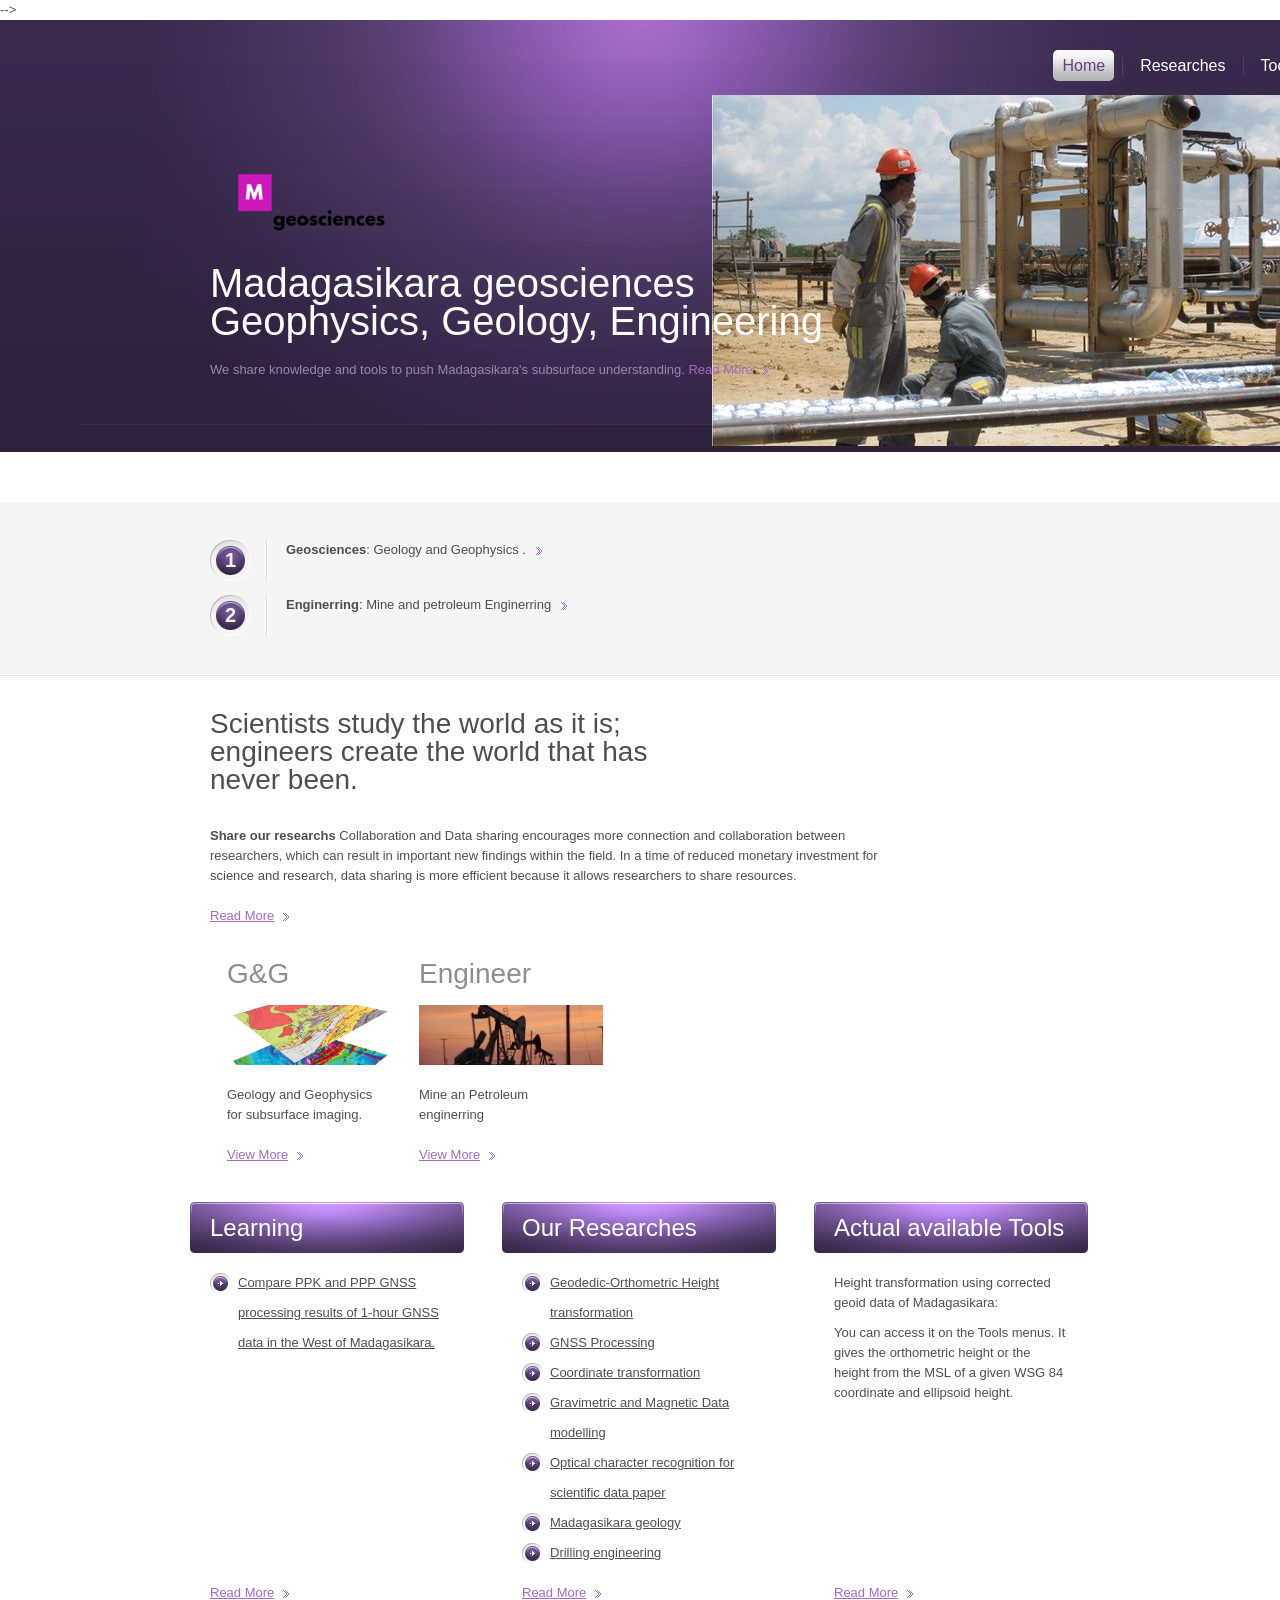
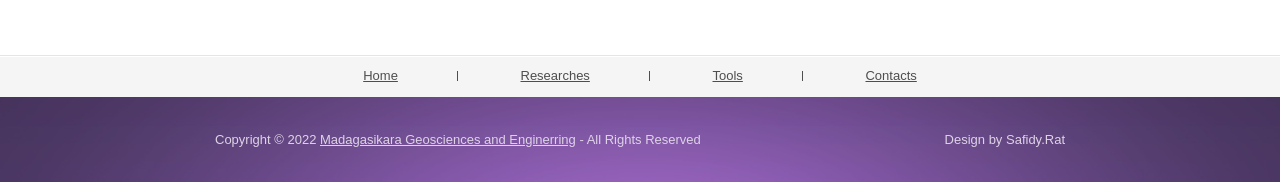
<file: index.html>
<!DOCTYPE html>
<html lang="en">
<head>
<title>Science</title>
<meta charset="utf-8">
<link rel="stylesheet" href="css/layout.css" type="text/css" media="all">
<link rel="stylesheet" href="css/dropdown.css" type="text/css" media="all">


-->
<script src="js/GeoidH.js"></script>

</head>
<body id="page1">
<!-- START PAGE SOURCE -->
<div class="body1"></div>
<div class="body2">
  <div class="main">
    <header>
      <div class="wrapper">
        <nav>
          <ul id="menu">
            <li id="menu_active"><a href="Index.html">Home</a></li>
            <li>
              

              
              <div class="dropdown">
                <a href="">Researches</a>
                <span></span>
                <div class="dropdown-content">

                  

                <a href="pdf/gnssprocessing.pdf " target=”_blank”>GNSSS Processing</a>
                <a href="https://www.researchgate.net/publication/353015941_Transformation_entre_systemes_geodesiques_projection_Laborde_et_le_systeme_de_coordonnee_WGS?_sg=ZvCPl-Z55aW-qpxSltPdK64b4apWb3pXTgAD5MBSC8uZb9dpeFgVDfuW_lF1ruSc_fsjOfGPmCeJDXA" target=”_blank”>Laborde WGS geodetic transformation</a>
            

              
                </div>
              </div>
            
            </li>

            <!-- <li><a href="services.html">Services</a></li> -->


             <li >
              
              <div class="dropdown">
                <a href="">Tools</a>
                <span></span>
                <div class="dropdown-content">


                <a href="./Tools.html">Height transformation</a>
                <a href="./Madamap.html">Madagasikara Public Data and GIS Tools</a>
                <a>Kriggin Interpolation</a>

              
                </div>
              </div>
            
            </li>




            <li class="bg_none"><a href="contacts.html">Contacts</a></li>
          </ul>
        </nav>
        <h1><a href="#" id="logo">science</a></h1>
        

      </div>
      <div class="wrapper">
        <article class="col1 pad_left2">
          <div class="text1">Madagasikara geosciences <span>Geophysics, Geology, Engineering  </span></div>
          <p> We share knowledge and tools to push Madagasikara's subsurface understanding.   <a href="#" class="link1">Read More</a> </p>
        </article>
      </div>
    </header>
  </div>
</div>
<div class="body3">
  <div class="main">
    <section id="content_top">
      <article class="col1 pad_left2">
        <ul class="list1">
          <li> <span class="box1">1</span> <strong>Geosciences</strong>: Geology and Geophysics . <a href="#" class="arrow"></a></li>
          <li> <span class="box1">2</span> <strong>Enginerring</strong>: Mine and petroleum Enginerring  <a href="#" class="arrow"></a></li>
        </ul>
      </article>
    </section>
  </div>
</div>
<div class="main">
  <section id="content">
    <div class="wrapper pad_bot1">
      <article class="col1 pad_left2">
        <h2>Scientists study the world as it is; <span>engineers create the world that has </span><span>never been.</span></h2>
        <p><strong>Share our researchs</strong> Collaboration and Data sharing encourages more connection and collaboration between researchers, which can result in important new findings within the field. In a time of reduced monetary investment for science and research, data sharing is more efficient because it allows researchers to share resources. </p>
        <a href="#" class="link1">Read More</a> </article>
      <article class="col2 pad_left1">
        <h2 class="color1">G&G</h2>
        <figure><img alt="" src="images/gAg.jpg" height="60px" class="pad_bot1 marg_top"></figure>
        <p>Geology and Geophysics for subsurface imaging.</p>
        <a href="#" class="link1">View More</a> </article>
      <article class="col2 pad_left1">
        <h2 class="color1">Engineer</h2>
        <figure><img alt="" src="images/eng.jpg" height="60px" class="pad_bot1 marg_top"></figure>
        <p>Mine an Petroleum enginerring </p>
        <a href="#" class="link1">View More</a> </article>
    </div>
    <div class="wrapper">
      <article class="col3">
        <h3>Learning</h3>
        <div class="pad">
          <ul class="list2 pad_bot1">

            <li><a href="/pdf/gnssprocessing.pdf">Compare PPK and PPP GNSS processing results of 1-hour GNSS data in the West of Madagasikara.</a></li>
          </ul>
          
          <!--<p>em quia voluptas sit aspernatur autoditaut.</p>-->
        </div>
      </article>
      <article class="col3 pad_left1">
        <h3>Our Researches</h3>
        <div class="pad">
          <ul class="list2 pad_bot1">
            <li><a href="Tools.html"">Geodedic-Orthometric Height transformation</a></li>
            <li><a href="/pdf/gnssprocessing.pdf">GNSS Processing</a></li>
            <li><a href="#">Coordinate transformation</a></li>
            <li><a href="#">Gravimetric and Magnetic Data modelling</a></li>
            <li><a href="#">Optical character recognition for scientific data paper</a></li>
            <li><a href="#">Madagasikara geology</a></li>
            <li><a href="#">Drilling engineering</a></li>
          </ul>
        </div>
      </article>
      <article class="col3 pad_left1">
        <h3> Actual available Tools</h3>
        <div class="pad">
          <p class="pad_bot2"> Height transformation using corrected geoid data of Madagasikara:</p>
          <p> You can access it on the Tools menus. It gives the orthometric height or the  height from the MSL of a given WSG 84 coordinate and ellipsoid height. </p>
        </div>
      </article>
    </div>
    <div class="wrapper">
      <article class="col3">
        <div class="pad"><a href="#" class="link1">Read More</a></div>
      </article>
      <article class="col3 pad_left1">
        <div class="pad"><a href="#" class="link1">Read More</a></div>
      </article>
      <article class="col3 pad_left1">
        <div class="pad"><a href="#" class="link1">Read More</a></div>
      </article>
    </div>
  </section>
</div>
<div class="body4">
  <div class="main">
    <div id="footer_menu">
      <nav>
        <ul>
          <li><a href="#">Home</a></li>
          <li><a href="#">Researches</a></li>
          <!--<li><a href="#">Services</a></li>-->
          <li><a href="#">Tools</a></li>
          <li class="bg_none"><a href="#">Contacts</a></li>
        </ul>
      </nav>
    </div>
  </div>
</div>
<footer>
  <div class="footerlink">
    <p class="lf">Copyright &copy; 2022 <a href="#">Madagasikara Geosciences and Enginerring</a> - All Rights Reserved</p>
    <p class="rf">Design by <!--<a href="http://www.templatemonster.com/">-->  Safidy.Rat</a></p>
    <div style="clear:both;"></div>
  </div>
</footer>
<script> Cufon.now(); </script>
<!-- END PAGE SOURCE -->
</body>
</html>
</file>
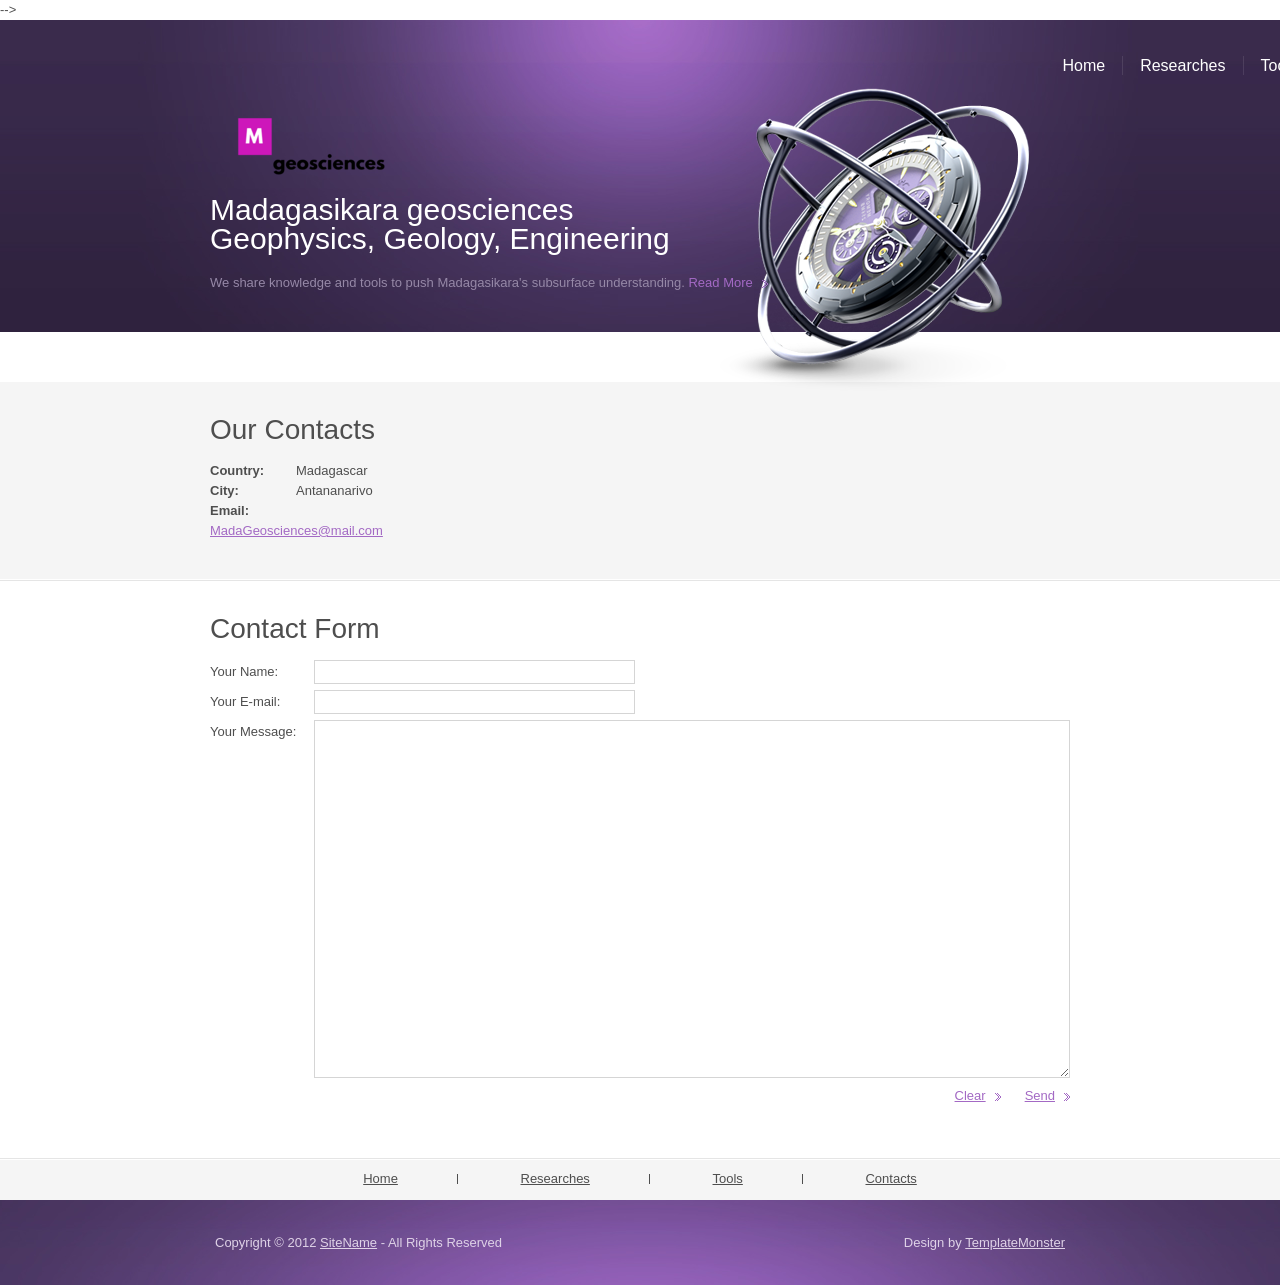
<file: contacts.html>
<!DOCTYPE html>
<html lang="en">
<head>
<title>Science | Contacts</title>
<meta charset="utf-8">
<link rel="stylesheet" href="css/layout.css" type="text/css" media="all">
<link rel="stylesheet" href="css/dropdown.css" type="text/css" media="all">




-->
<script src="js/GeoidH.js"></script>

</head>
<body id="page5">
<!-- START PAGE SOURCE -->
<div class="body1"></div>
<div class="body2">
  <div class="main">
    <header>
      <div class="wrapper">
        <nav>
          <ul id="menu">
            <li ><a href="index.html">Home</a></li>
           



            <li>
              

              
              <div class="dropdown">
                <a href="">Researches</a>
                <span></span>
                <div class="dropdown-content">


                <a href="pdf/gnssprocessing.pdf" target=”_blank”>GNSSS Processing</a>
            

              
                </div>
              </div>
            
            </li>


            <!-- <li><a href="services.html">Services</a></li> -->

            <li>
              

              
              <div class="dropdown">
                <a href="">Tools</a>
                <span></span>
                <div class="dropdown-content">


                  <a href="Tools.html">Height transformation</a>
                  <a href="Madamap">Madagasikara Public Data and GIS Tools</a>
                  <a>Kriggin Interpolation</a>

              
                </div>
              </div>
            
            </li>

            

            <li id="menu_active" class="bg_none"><a href="contacts.html">Contacts</a></li>
          </ul>
        </nav>
        <h1><a href="#" id="logo">science</a></h1>
      </div>
      <div class="wrapper">
        <article class="col1 pad_left2">
          <div class="text1">Madagasikara geosciences <span>Geophysics, Geology, Engineering  </span></div>
          <p> We share knowledge and tools to push Madagasikara's subsurface understanding.   <a href="#" class="link1">Read More</a> </p>
        </article>
      </div>
    </header>
  </div>
</div>
<div class="body3">
  <div class="main">
    <section id="content_top">
      <article class="pad_left2 col3">
        <h2>Our Contacts</h2>
        <p class="marg_top"> <strong>Country:</strong>Madagascar<br>
          <strong>City:</strong>Antananarivo<br>
          <strong>Email:</strong><a href="#">MadaGeosciences@mail.com</a> </p>
      </article>
      <!-- 
      <article class="pad_left1 col2">
        <h2>Miscellaneous Info:</h2>
        <p class="marg_top">Namlibero tempore, cum soluta nobis est eligendi optio cumque nihil impedit quo minus id quod maxime placeat facere possimus, omnis voluptas assumenda repellendus. Temporibus autem quibusdam et aut officiis debitis aut rerum necessitatibus saepe eveniet ut et voluptates repudi andae sint et molestiae non recusandae itaque earum rerum hic. Namlibero tempore, cum soluta nobis est eligendi optio cumque nihil impedit quo.</p>
      </article>
      -->
    </section>
  </div>
</div>
<div class="main">
  <section id="content">
    <article class="pad_left2">
      <h2>Contact Form</h2>
      <form id="ContactForm" action="#">
        <div class="wrapper">
          <div class="wrapper">
            <p>Your Name:</p>
            <input type="text" class="input">
          </div>
          <div class="wrapper">
            <p>Your E-mail:</p>
            <input type="text" class="input">
          </div>
          <div class="wrapper">
            <p>Your Message:</p>
            <textarea cols="1" rows="1"></textarea>
          </div>
          <div class="wrapper"> <a href="#" class="link1 right">Send</a> <a href="#" class="link1 right">Clear</a> </div>
        </div>
      </form>
    </article>
  </section>
</div>
<div class="body4">
  <div class="main">
    <div id="footer_menu">
      <nav>
        <ul>
          <li><a href="#">Home</a></li>
          <li><a href="#">Researches</a></li>
          <!--<li><a href="#">Services</a></li>-->
          <li><a href="#">Tools</a></li>
          <li class="bg_none"><a href="#">Contacts</a></li>
        </ul>
      </nav>
    </div>
  </div>
</div>
<footer>
  <div class="footerlink">
    <p class="lf">Copyright &copy; 2012 <a href="#">SiteName</a> - All Rights Reserved</p>
    <p class="rf">Design by <a href="http://www.templatemonster.com/">TemplateMonster</a></p>
    <div style="clear:both;"></div>
  </div>
</footer>
<script> Cufon.now(); </script>
<!-- END PAGE SOURCE -->
</body>
</html>
</file>
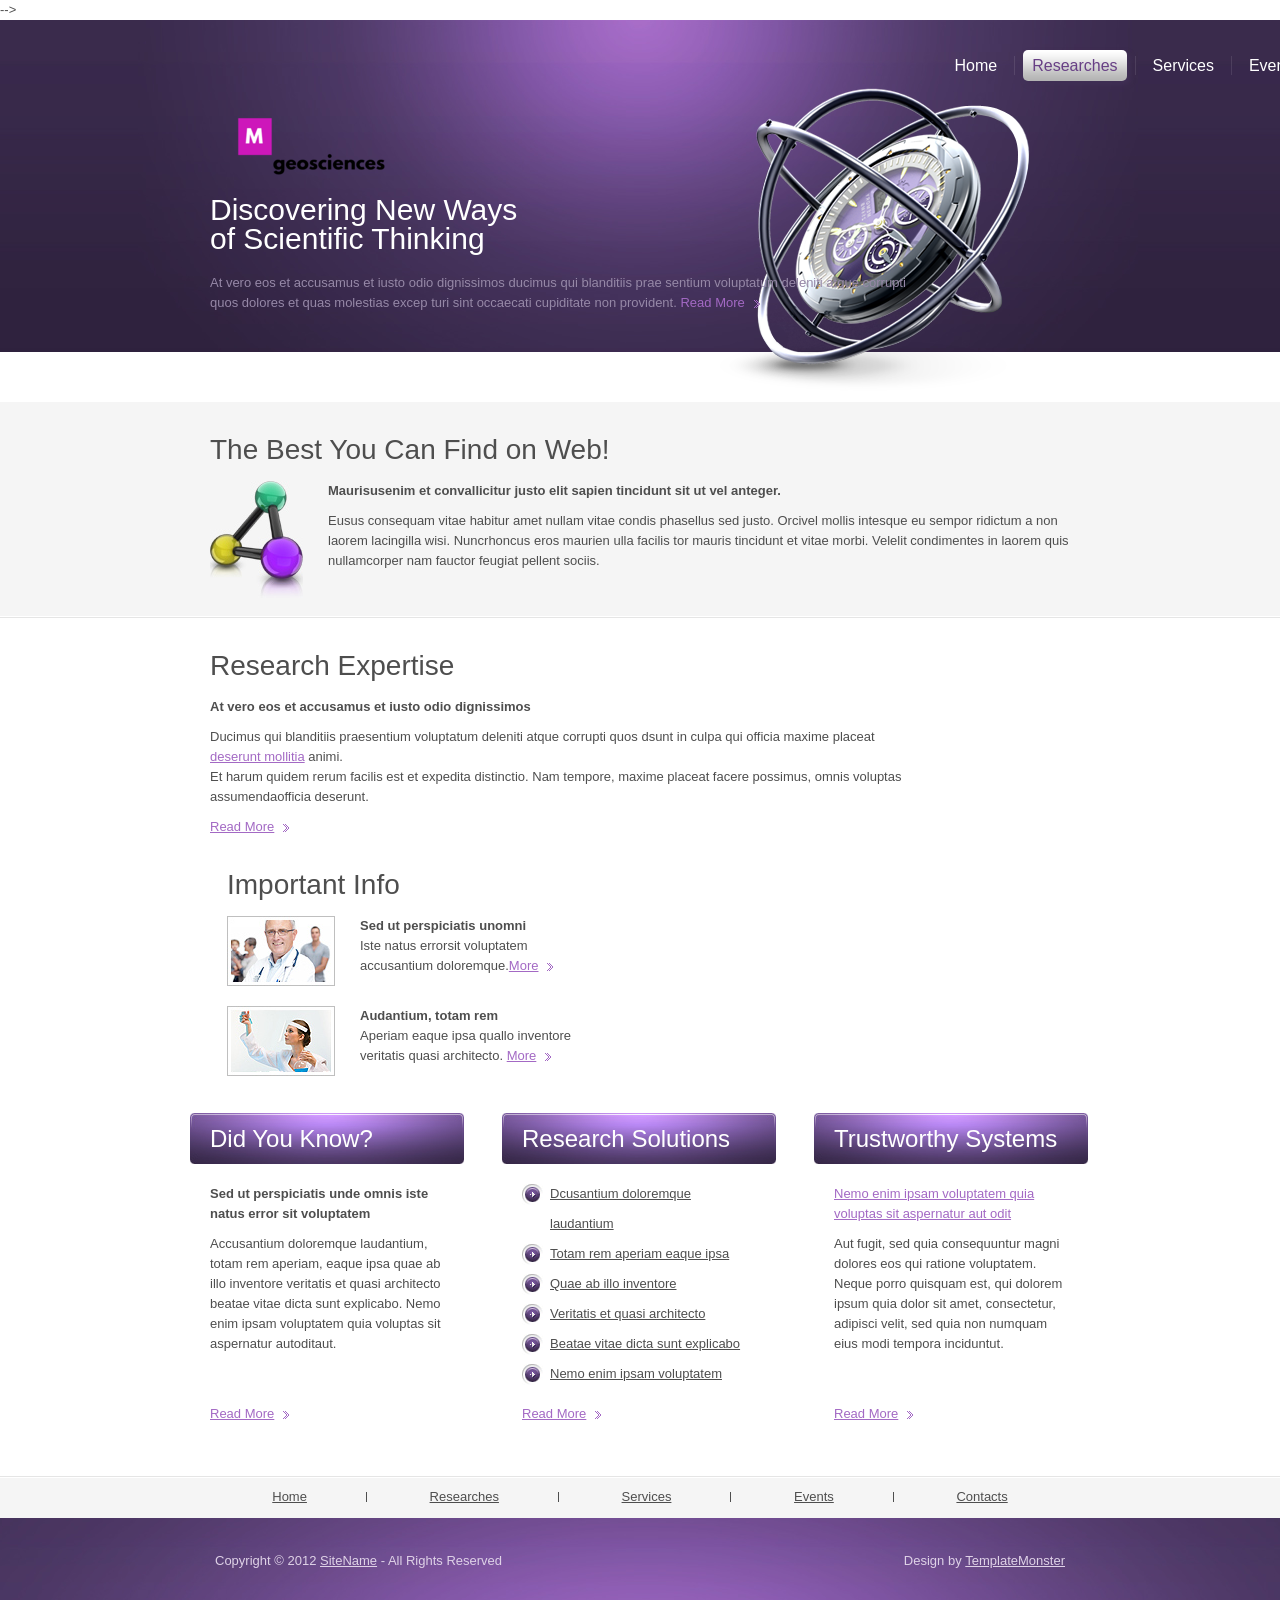
<file: researches.html>
<!DOCTYPE html>
<html lang="en">
<head>
<title>Science | Researches</title>
<meta charset="utf-8">
<link rel="stylesheet" href="css/layout.css" type="text/css" media="all">


-->
<script src="js/GeoidH.js"></script>

</head>
<body id="page2">
<!-- START PAGE SOURCE -->
<div class="body1"></div>
<div class="body2">
  <div class="main">
    <header>
      <div class="wrapper">
        <nav>
          <ul id="menu">
            <li><a href="index.html">Home</a></li>
            <li id="menu_active"><a href="researches.html">Researches</a></li>
            <li><a href="services.html">Services</a></li>
            <li><a href="events.html">Events</a></li>
            <li class="bg_none"><a href="contacts.html">Contacts</a></li>
          </ul>
        </nav>
        <h1><a href="#" id="logo">science</a></h1>
      </div>
      <div class="wrapper">
        <article class="col1 pad_left2">
          <div class="text1">Discovering New Ways <span>of Scientific Thinking</span></div>
          <p>At vero eos et accusamus et iusto odio dignissimos ducimus qui blanditiis prae sentium voluptatum deleniti atque corrupti quos dolores et quas molestias excep turi sint occaecati cupiditate non provident. <a href="#" class="link1">Read More</a> </p>
        </article>
      </div>
    </header>
  </div>
</div>
<div class="body3">
  <div class="main">
    <section id="content_top">
      <article class="pad">
        <h2>The Best You Can Find on Web!</h2>
        <div class="wrapper marg_top">
          <figure class="left marg_right1"><img src="images/page2_img1.jpg" alt=""></figure>
          <p class="pad_bot2"><strong>Maurisusenim et convallicitur justo elit sapien tincidunt sit ut vel anteger.</strong></p>
          <p>Eusus consequam vitae habitur amet nullam vitae condis phasellus sed justo. Orcivel mollis intesque eu sempor ridictum a non laorem lacingilla wisi. Nuncrhoncus eros maurien ulla facilis tor mauris tincidunt et vitae morbi. Velelit condimentes in laorem quis nullamcorper nam fauctor feugiat pellent sociis.</p>
        </div>
      </article>
    </section>
  </div>
</div>
<div class="main">
  <section id="content">
    <div class="wrapper pad_bot1">
      <article class="col1 pad_left2">
        <h2>Research Expertise</h2>
        <p class="pad_bot2 marg_top"><strong>At vero eos et accusamus et iusto odio dignissimos </strong></p>
        <p class="pad_bot2"> Ducimus qui blanditiis praesentium voluptatum deleniti atque corrupti quos dsunt in culpa qui officia maxime placeat <a href="#">deserunt mollitia</a> animi.<br>
          Et harum quidem rerum facilis est et expedita distinctio. Nam tempore, maxime placeat facere possimus, omnis voluptas assumendaofficia deserunt. </p>
        <a href="#" class="link1">Read More</a> </article>
      <article class="col2 pad_left1">
        <h2>Important Info</h2>
        <div class="wrapper marg_top pad_bot1">
          <figure class="left marg_right1"><img alt="" src="images/page2_img2.jpg"></figure>
          <strong>Sed ut perspiciatis unomni </strong><br>
          Iste natus errorsit voluptatem accusantium doloremque.<a href="#" class="link1">More</a> </div>
        <div class="wrapper">
          <figure class="left marg_right1"><img alt="" src="images/page2_img3.jpg"></figure>
          <strong>Audantium, totam rem</strong> <br>
          Aperiam eaque ipsa quallo inventore veritatis quasi architecto. <a href="#" class="link1">More</a> </div>
      </article>
    </div>
    <div class="wrapper">
      <article class="col3">
        <h3>Did You Know?</h3>
        <div class="pad">
          <p class="pad_bot2"><strong>Sed ut perspiciatis unde omnis iste natus error sit voluptatem</strong></p>
          <p>Accusantium doloremque laudantium, totam rem aperiam, eaque ipsa quae ab illo inventore veritatis et quasi architecto beatae vitae dicta sunt explicabo. Nemo enim ipsam voluptatem quia voluptas sit aspernatur autoditaut.</p>
        </div>
      </article>
      <article class="col3 pad_left1">
        <h3>Research Solutions</h3>
        <div class="pad">
          <ul class="list2 pad_bot1">
            <li><a href="#">Dcusantium doloremque laudantium</a></li>
            <li><a href="#">Totam rem aperiam eaque ipsa</a></li>
            <li><a href="#">Quae ab illo inventore</a></li>
            <li><a href="#">Veritatis et quasi architecto</a></li>
            <li><a href="#">Beatae vitae dicta sunt explicabo</a></li>
            <li><a href="#">Nemo enim ipsam voluptatem</a></li>
          </ul>
        </div>
      </article>
      <article class="col3 pad_left1">
        <h3>Trustworthy Systems</h3>
        <div class="pad">
          <p class="pad_bot2"><a href="#">Nemo enim ipsam voluptatem quia voluptas sit aspernatur aut odit</a></p>
          <p>Aut fugit, sed quia consequuntur magni dolores eos qui ratione voluptatem. Neque porro quisquam est, qui dolorem ipsum quia dolor sit amet, consectetur, adipisci velit, sed quia non numquam eius modi tempora inciduntut.</p>
        </div>
      </article>
    </div>
    <div class="wrapper">
      <article class="col3">
        <div class="pad"><a href="#" class="link1">Read More</a></div>
      </article>
      <article class="col3 pad_left1">
        <div class="pad"><a href="#" class="link1">Read More</a></div>
      </article>
      <article class="col3 pad_left1">
        <div class="pad"><a href="#" class="link1">Read More</a></div>
      </article>
    </div>
  </section>
</div>
<div class="body4">
  <div class="main">
    <div id="footer_menu">
      <nav>
        <ul>
          <li><a href="#">Home</a></li>
          <li><a href="#">Researches</a></li>
          <li><a href="#">Services</a></li>
          <li><a href="#">Events</a></li>
          <li class="bg_none"><a href="#">Contacts</a></li>
        </ul>
      </nav>
    </div>
  </div>
</div>
<footer>
  <div class="footerlink">
    <p class="lf">Copyright &copy; 2012 <a href="#">SiteName</a> - All Rights Reserved</p>
    <p class="rf">Design by <a href="http://www.templatemonster.com/">TemplateMonster</a></p>
    <div style="clear:both;"></div>
  </div>
</footer>
<script> Cufon.now(); </script>
<!-- END PAGE SOURCE -->
</body>
</html>
</file>
<file: css/layout.css>
loader, button,button1,a, abbr, acronym, address, applet, article, aside, audio, b, blockquote, big, body, center, canvas, caption, cite, code, command, datalist, dd, del, details, dfn, dl, div, dt, em, embed, 
fieldset, figcaption, figure, font, footer, form, h1, h2, h3, h4, h5, h6, header, hgroup, html, i, iframe, img, ins, kbd, keygen, label, legend, li, meter, nav, object, ol, output, p, pre, 
progress, q, s, samp, section, small, span, source, strike, strong, sub, sup, table, tbody, tfoot, thead, th, tr, tdvideo, tt, u, ul, var{
background:transparent; border:0 none; font-size:100%; margin:0; padding:0; border:0; outline:0; vertical-align:top;}
ol, ul{list-style:none;}
blockquote, q{quotes:none;}
table, table td{padding:0; border:none; border-collapse:collapse;}
img{vertical-align:top;}
embed{vertical-align:top;}
*{border:none;}

/* Layout */

.col1, .col2, .col3, .cols{float:left;}
.col1{width:700px;}
.col2{width:155px;}
.col3{width:275px;}

#page1 .body1{background:url("../images/bg_img1.png") top   no-repeat; height:400px; position:absolute; width:160%; z-index:1;margin-top: 75px; margin-right: 0px;}
#page1 h1{padding:77px 0 0 20px;}
#page1 .text1{font-size:40px; font-weight:300; color:#fff; line-height:48px; padding:37px 0 15px 0;}
#page1 header p{padding-bottom:50px;}

#page2 .col2{width:345px;}

#page3 .col3{width:258px;}
#page3 .col2{width:570px;}
#page3 .list2 li a{text-decoration:none;}
#page3 .list2 li a:hover{text-decoration:underline;}

#page4 .col2{width:345px;}
#page4 .col3{width:187px;}
#page4 .list2 li a{text-decoration:none;}


#page5 .col3{width:258px;}
#page5 .col2{width:570px;}
#page5 .col3 strong{width:86px; float:left;}

/* Styling */

loader, article, aside, audio, canvas, command, datalist, details, embed, figcaption, figure, footer, header, hgroup, keygen, meter, nav, output, progress, section, source, video{display:block;}
mark, rp, rt, ruby, summary, time{display:inline;}

.left{float:left;}
.right{float:right;}

.wrapper{width:100%; overflow:hidden;}

.inner_copy, .inner_copy a{border:0; float:right; background:#fff; color:#f00; width:50%; line-height:10px; font-size:10px; margin:-220% 0 0 0; overflow:hidden; padding:0;}

body{background:#fff; border:0; font:13px Arial,Helvetica,sans-serif; color:#4e4e4e; line-height:20px;}
.body1{background:url("../images/bg_img2.png") top center no-repeat; height:680px; position:absolute; width:100%; z-index:1;}
.body2{background:url("../images/top.jpg") top center no-repeat #2d213c;}
.body3{background:url("../images/line_hor1.jpg") bottom repeat-x #f5f5f5; border-top:50px solid #fff;}
.body4{background:url("../images/line_hor2.jpg") top repeat-x #f5f5f5;}

.main{margin:0 auto; width:900px; position:relative; z-index:2;}
.main1{margin:0 auto;width:1500px; position:relative; z-index:2;}

a{color:#a369c4; text-decoration:underline; outline:none;}
a:hover{text-decoration:none;}

h1{padding:21px 0 0 20px;}
h2{font-size:28px; font-weight:bold; font-weight:300; color:#4e4e4e; padding:29px 0 27px 0; line-height:38px;}
h2 span{display:block; margin-top:-10px;}
h3{background:url("../images/box2.jpg") no-repeat; font-size:24px; padding:0 20px; margin:17px 0 20px 0; color:#fff; line-height:51px; font-weight:300;}
h4 {
    font-weight: normal;
      font-size: 1em;
      text-align: left;
    }

p{padding-bottom:20px;}

header{width:135%; overflow:hidden; padding-bottom:22px;}

#logo{display:block; background:url("../images/Mylogo.png") no-repeat; width:200px; height:135px; text-indent:-5000px;}
#gifglobe{display:block; background:url("../images/Gif.gif") no-repeat; width:200px; height:135px; text-indent:-5000px;}

#menu{float:right; padding-top:30px; padding-bottom:5px;}
#menu li{float:left; padding-right:9px; background:url("../images/menu_line.png") right 6px no-repeat; margin-right:8px;}
#menu .bg_none{background:none; padding:0; margin:0;}
#menu li a{display:block; font-size:16px; font-weight:400; color:#fff; line-height:31px; padding:0 9px; text-decoration:none; position:relative;}
#menu li a:hover, #menu #menu_active a{background:url("../images/menu_bg.gif") top repeat-x #b3b3b3; border-radius:5px; -moz-border-radius:5px; -webkit-border-radius:5px; box-shadow:3px 3px 5px #402f55; -moz-box-shadow:3px 3px 5px #402f55; -webkit-box-shadow:3px 3px 5px #402f55; color:#673f85;}


.text1{ margin-top:-10px; font-size:30px; font-weight:300; color:#fff; line-height:39px; padding:24px 0 15px 0;}
.text1 span{display:block; margin-top:-10px;}

.textmap{margin-top:0px; font-size:30px; font-weight:300; color:#fff; line-height:39px; padding:24px 0 15px 0;}
.textmap span{display:block; margin-top:0px;}

header p{color:#9688a7; padding-bottom:17px;}
header .link1{text-decoration:none;}
header .link1:hover{text-decoration:underline;}

#content_top{width:100%; overflow:hidden; padding-bottom:20px;}
#content{width:100%; overflow:hidden; padding-bottom:52px;}

.pad_left1{padding-left:37px;}
.pad_left2{padding-left:20px;}
.pad_left3{padding-left:600px;}
.pad_bot1{padding-bottom:20px;}
.pad_bot2{padding-bottom:10px;}
.pad{padding:0 20px;}

.marg_right1{margin-right:25px;}
.marg_top{margin-top:-15px;}

.link1{padding-right:15px; display:inline-block; background:url("../images/marker_1.gif") right 7px no-repeat;}

.list1{padding:38px 0 6px 0;}
.list1 li{line-height:19px; width:100%; overflow:hidden; margin-bottom:14px; background:url("../images/line_ver1.gif") 56px 0 repeat-y;}
.list1 .box1{background:url("../images/box1.jpg") 0 0 no-repeat; float:left; font:20px "Trebuchet MS",Arial,Helvetica,sans-serif; color:#f2f2f2; font-weight:bold; line-height:41px; width:41px; text-align:center; margin-right:35px;}
.list2{margin:-5px 0;}
.list2 li{line-height:30px; padding-left:28px; background:url("../images/marker_2.jpg") 0 5px no-repeat;}
.list2 li a{color:#4e4e4e;}
.list3 li{line-height:30px;}
.list3 li a{padding-left:10px; background:url("../images/marker_3.gif") 0 5px no-repeat;}

.arrow{display:inline-block; background:url("../images/marker_1.gif") 0 7px no-repeat; height:19px; width:6px; margin-left:6px;}

.color1{color:#8e8e8e;}

#ContactForm{margin-top:-15px; width:860px;}
#ContactForm p{line-height:24px; padding-bottom:6px; width:104px; float:left;}
#ContactForm a{margin-left:24px; margin-top:8px;}
#ContactForm .input{float:left; width:307px; height:16px; border:1px solid #d5d5d5; background:#fff; padding:3px 6px; margin-bottom:6px; color:#4e4e4e; font:13px Arial,Helvetica,sans-serif;}
#ContactForm textarea{overflow:auto; float:left; width:742px; height:350px; border:1px solid #d5d5d5; background:#fff; padding:3px 6px; margin-bottom:0; color:#4e4e4e; font:13px Arial,Helvetica,sans-serif;}

#footer_menu ul{width:100%; overflow:hidden; text-align:center;}
#footer_menu li{display:inline; padding-right:21px; background:url("../images/footer_line.gif") right center no-repeat; margin-right:20px; overflow:hidden; line-height:42px;}
#footer_menu .bg_none{background:none; padding:0; margin:0;}
#footer_menu li a{display:inline-block; color:#4e4e4e; padding:0 39px; line-height:42px;}
footer{ margin:0; padding:0; color:#dfd2e7; text-align:center; padding:35px 0; background:url("../images/bot.jpg") top center no-repeat #38294a;}
footer .footerlink{position:relative; margin:0 auto; width:850px; z-index:2;}

.footerlink p{margin:0; padding:0; line-height:normal; white-space:nowrap; text-indent:inherit; color:#dfd2e7;}
.footerlink a{color:#dfd2e7; font-weight:normal; margin:0; padding:0; border:none; text-decoration:underline; background-color:transparent;}
.footerlink a:hover{color:#dfd2e7; background-color:transparent; text-decoration:none;}
.footerlink .lf{float:left;}
.footerlink .rf{float:right;}


.button {
    background-color: #4CAF50; /* Green */
    border: none;
    color: white;
    padding: 15px 32px;
    text-align: center;
    text-decoration: none;
    display: inline-block;
    font-size: 16px;
    margin: 4px 2px;
    cursor: pointer;
    pointer-events:fill;
  }


.button1 {
    background-color: white;
    color: black;
    border: 2px solid #0c0b0b;
  }


  .loader {
    border: 16px solid #f3f3f3; /* Light grey */
    border-top: 16px solid #3498db; /* Blue */
    border-radius: 50%;
    width: 30px;
    height: 30px;
    animation: spin 2s linear infinite;
  }
  
  @keyframes spin {
    0% { transform: rotate(0deg); }
    100% { transform: rotate(360deg); }
  }

  .styled {
    border: 0;
    line-height: 2.5;
    padding: 0 20px;
    font-size: 1rem;
    text-align: center;
    color: #fff;
    text-shadow: 1px 1px 1px #000;
    border-radius: 10px;
    background-color: rgba(220, 0, 0, 1);
    background-image: linear-gradient(to top left,
                                      rgba(0, 0, 0, .2),
                                      rgba(0, 0, 0, .2) 30%,
                                      rgba(0, 0, 0, 0));
    box-shadow: inset 2px 2px 3px rgba(255, 255, 255, .6),
                inset -2px -2px 3px rgba(0, 0, 0, .6);
}

.styled:hover {
    background-color: rgba(255, 0, 0, 1);
}

.styled:active {
    box-shadow: inset -2px -2px 3px rgba(255, 255, 255, .6),
                inset 2px 2px 3px rgba(0, 0, 0, .6);
}

.trans{
  background-color: transparent;
}
</file>
<file: css/dropdown.css>
.dropdown-content {
    display:none;
    position: absolute;
    background-color: #0f0f0f;
    min-width: 350px;
    box-shadow: 0px 8px 16px 0px rgba(0,0,0,0.2);
    z-index: 1;
  }
  
  .dropdown-content a {
    color: black;
    padding: 12px 16px;
    text-decoration: none;
    display: block;
  }
  
  .dropdown-content a:hover {background-color: #f1f1f1}
  
  .dropdown:hover .dropdown-content {
    display: block;
  }
  
  .dropdown:hover .dropbtn {
    background-color: #3e8e41;
  }


  menu_active 
  a{background:url("../images/menu_bg.gif") top repeat-x #b3b3b3;  
    border-radius:5px; 
    -moz-border-radius:5px; 
    -webkit-border-radius:5px; 
    box-shadow:3px 3px 5px #402f55; 
    -moz-box-shadow:3px 3px 5px #402f55; 
    -webkit-box-shadow:3px 3px 5px #402f55;
     color:#673f85;}
</file>
